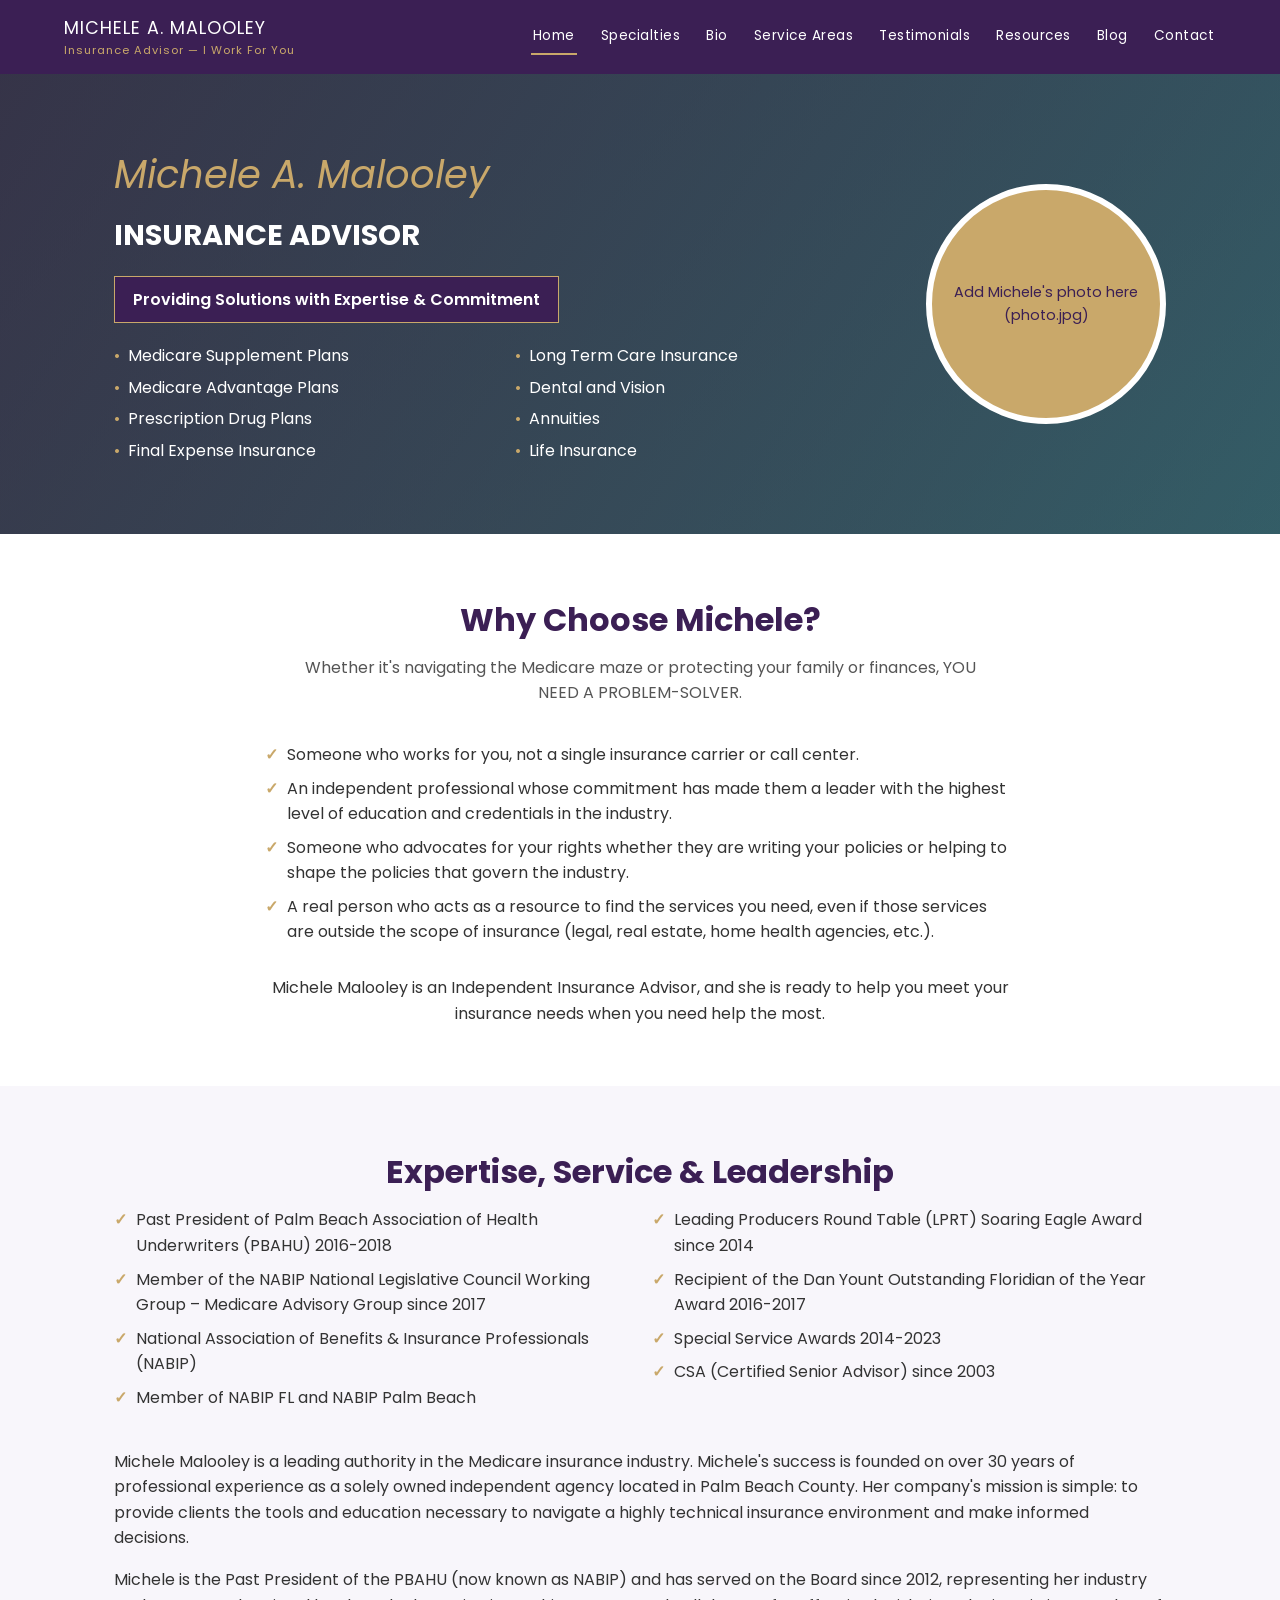
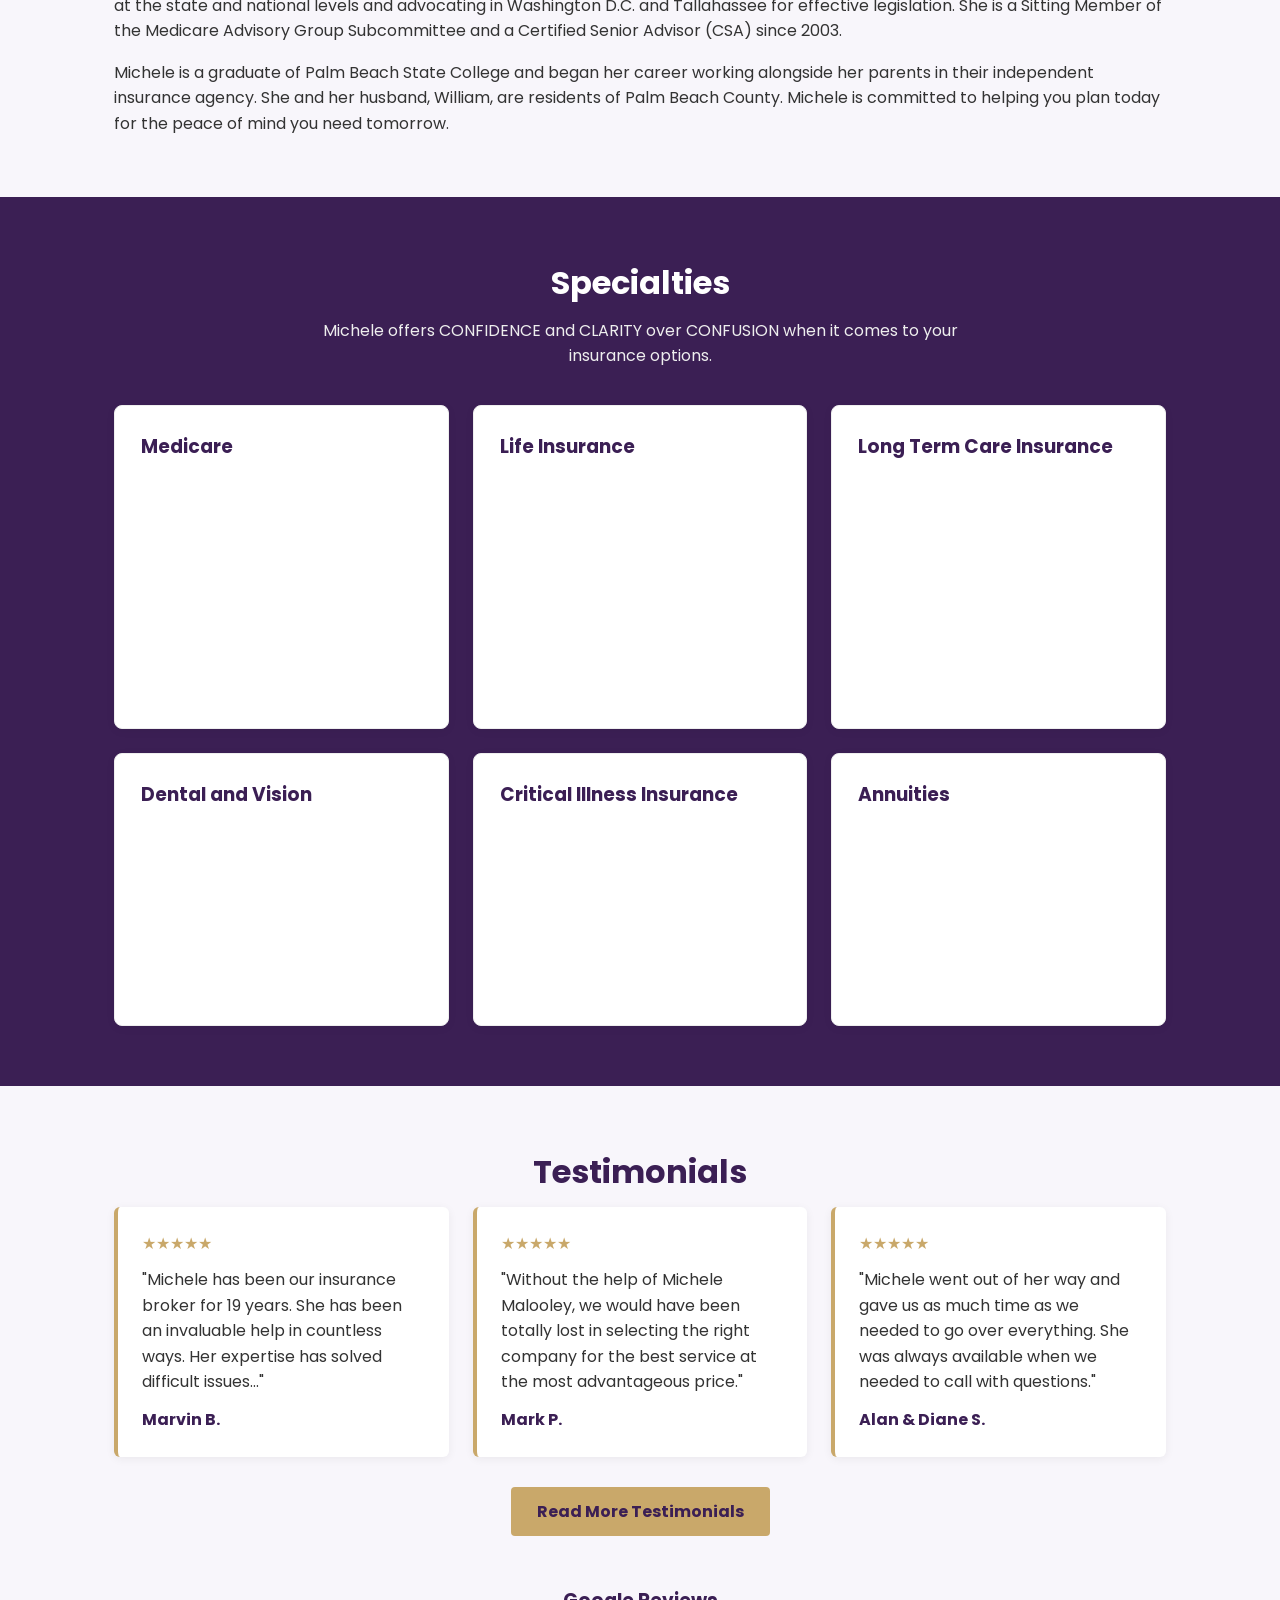
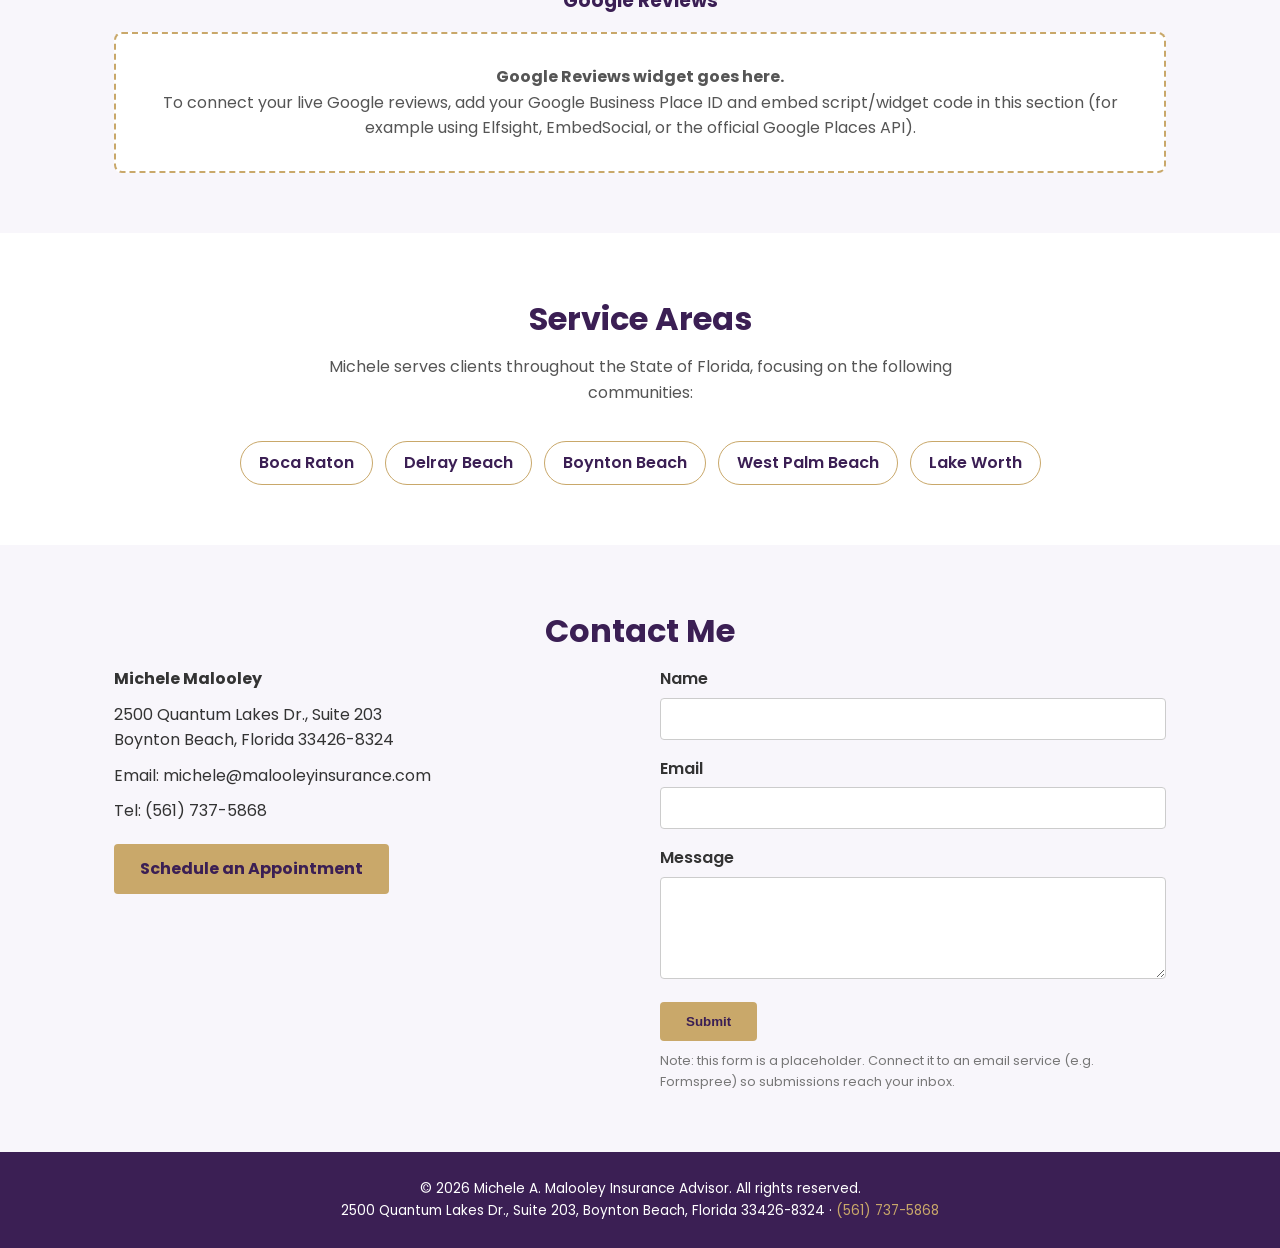
<file: index.html>
<!DOCTYPE html>
<html lang="en">
<head>
<meta charset="UTF-8">
<meta name="viewport" content="width=device-width, initial-scale=1.0">
<title>Michele A. Malooley | Malooley Insurance | Medicare &amp; Insurance Advisor</title>
<meta name="description" content="Michele A. Malooley is an independent insurance advisor in Palm Beach County, Florida specializing in Medicare, life insurance, long term care, dental and vision, and annuities.">
<link rel="preconnect" href="https://fonts.googleapis.com">
<link href="https://fonts.googleapis.com/css2?family=Playfair+Display:ital@1&family=Poppins:wght@400;600;700&display=swap" rel="stylesheet">
<link rel="stylesheet" href="style.css">
</head>
<body>

<header class="site-header">
<div class="nav-wrap">
<a href="index.html" class="logo">MICHELE A. MALOOLEY<span>Insurance Advisor &mdash; I Work For You</span></a>
<button class="nav-toggle" id="navToggle">&#9776;</button>
<nav class="nav-links" id="navLinks">
<a href="index.html" class="active">Home</a>
<a href="index.html#specialties">Specialties</a>
<a href="index.html#bio">Bio</a>
<a href="index.html#service-areas">Service Areas</a>
<a href="testimonials.html">Testimonials</a>
<a href="resources.html">Resources</a>
<a href="blog.html">Blog</a>
<a href="index.html#contact">Contact</a>
</nav>
</div>
</header>

<section class="hero">
<div class="container hero-inner">
<div class="hero-text">
<div class="hero-name">Michele A. Malooley</div>
<div class="hero-title">Insurance Advisor</div>
<div class="hero-tagline">Providing Solutions with Expertise &amp; Commitment</div>
<ul class="hero-list">
<li>Medicare Supplement Plans</li>
<li>Long Term Care Insurance</li>
<li>Medicare Advantage Plans</li>
<li>Dental and Vision</li>
<li>Prescription Drug Plans</li>
<li>Annuities</li>
<li>Final Expense Insurance</li>
<li>Life Insurance</li>
</ul>
</div>
<div class="hero-photo">Add Michele's photo here (photo.jpg)</div>
</div>
</section>

<section id="why-choose">
<div class="container">
<h2 class="section-title">Why Choose Michele?</h2>
<p class="section-sub">Whether it's navigating the Medicare maze or protecting your family or finances, YOU NEED A PROBLEM-SOLVER.</p>
<ul class="list-check" style="max-width:750px;margin:0 auto 30px;">
<li>Someone who works for you, not a single insurance carrier or call center.</li>
<li>An independent professional whose commitment has made them a leader with the highest level of education and credentials in the industry.</li>
<li>Someone who advocates for your rights whether they are writing your policies or helping to shape the policies that govern the industry.</li>
<li>A real person who acts as a resource to find the services you need, even if those services are outside the scope of insurance (legal, real estate, home health agencies, etc.).</li>
</ul>
<p style="text-align:center;max-width:750px;margin:0 auto;">Michele Malooley is an Independent Insurance Advisor, and she is ready to help you meet your insurance needs when you need help the most.</p>
</div>
</section>

<section id="bio" class="bg-light">
<div class="container">
<h2 class="section-title">Expertise, Service &amp; Leadership</h2>
<div class="grid-2" style="margin-bottom:30px;">
<ul class="list-check">
<li>Past President of Palm Beach Association of Health Underwriters (PBAHU) 2016-2018</li>
<li>Member of the NABIP National Legislative Council Working Group &ndash; Medicare Advisory Group since 2017</li>
<li>National Association of Benefits &amp; Insurance Professionals (NABIP)</li>
<li>Member of NABIP FL and NABIP Palm Beach</li>
</ul>
<ul class="list-check">
<li>Leading Producers Round Table (LPRT) Soaring Eagle Award since 2014</li>
<li>Recipient of the Dan Yount Outstanding Floridian of the Year Award 2016-2017</li>
<li>Special Service Awards 2014-2023</li>
<li>CSA (Certified Senior Advisor) since 2003</li>
</ul>
</div>
<p style="margin-bottom:16px;">Michele Malooley is a leading authority in the Medicare insurance industry. Michele's success is founded on over 30 years of professional experience as a solely owned independent agency located in Palm Beach County. Her company's mission is simple: to provide clients the tools and education necessary to navigate a highly technical insurance environment and make informed decisions.</p>
<p style="margin-bottom:16px;">Michele is the Past President of the PBAHU (now known as NABIP) and has served on the Board since 2012, representing her industry at the state and national levels and advocating in Washington D.C. and Tallahassee for effective legislation. She is a Sitting Member of the Medicare Advisory Group Subcommittee and a Certified Senior Advisor (CSA) since 2003.</p>
<p>Michele is a graduate of Palm Beach State College and began her career working alongside her parents in their independent insurance agency. She and her husband, William, are residents of Palm Beach County. Michele is committed to helping you plan today for the peace of mind you need tomorrow.</p>
</div>
</section>
<section id="specialties" class="bg-purple">
<div class="container">
<h2 class="section-title">Specialties</h2>
<p class="section-sub" style="color:#eee;">Michele offers CONFIDENCE and CLARITY over CONFUSION when it comes to your insurance options.</p>
<div class="grid-3">
<div class="card">
<h3>Medicare</h3>
<p>Medicare can be very confusing, as Medicare laws and plans change frequently. Michele provides stress-free, professional, confidential, and easy-to-understand Medicare education and planning at no cost to you. With Michele, you'll have an "Agent for Life."</p>
</div>
<div class="card">
<h3>Life Insurance</h3>
<p>Investing in the right policy now can help ensure your family's financial stability for years to come. Michele can help you choose from term life, whole life, accidental death benefits, universal life, and final expense policies.</p>
</div>
<div class="card">
<h3>Long Term Care Insurance</h3>
<p>If you are diagnosed with a chronic illness or return home from a rehab center, a long-term care policy provides benefits including assisted living support and a significant decrease in expense costs.</p>
</div>
<div class="card">
<h3>Dental and Vision</h3>
<p>With dental and vision policies, you and your family can make convenient appointments, reduce your bills, and access the best specialists in your area.</p>
</div>
<div class="card">
<h3>Critical Illness Insurance</h3>
<p>Becoming seriously ill can have a huge impact on your finances. Critical illness and cancer coverage provide cash benefits to help cover bills and expenses your current health insurance won't pay for.</p>
</div>
<div class="card">
<h3>Annuities</h3>
<p>Michele can help you evaluate annuity options designed to provide steady, reliable income as part of your long-term financial and retirement plan.</p>
</div>
</div>
</div>
</section>

<section id="testimonials-preview" class="bg-light">
<div class="container">
<h2 class="section-title">Testimonials</h2>
<div class="grid-3">
<div class="testimonial-card">
<div class="stars">&#9733;&#9733;&#9733;&#9733;&#9733;</div>
<p>"Michele has been our insurance broker for 19 years. She has been an invaluable help in countless ways. Her expertise has solved difficult issues..."</p>
<div class="name">Marvin B.</div>
</div>
<div class="testimonial-card">
<div class="stars">&#9733;&#9733;&#9733;&#9733;&#9733;</div>
<p>"Without the help of Michele Malooley, we would have been totally lost in selecting the right company for the best service at the most advantageous price."</p>
<div class="name">Mark P.</div>
</div>
<div class="testimonial-card">
<div class="stars">&#9733;&#9733;&#9733;&#9733;&#9733;</div>
<p>"Michele went out of her way and gave us as much time as we needed to go over everything. She was always available when we needed to call with questions."</p>
<div class="name">Alan &amp; Diane S.</div>
</div>
</div>
<p style="text-align:center;margin-top:30px;">
<a href="testimonials.html" class="btn">Read More Testimonials</a>
</p>

<h3 style="text-align:center;color:var(--purple-dark);margin-top:50px;margin-bottom:16px;">Google Reviews</h3>
<div class="google-reviews-widget">
<p><strong>Google Reviews widget goes here.</strong></p>
<p>To connect your live Google reviews, add your Google Business Place ID and embed script/widget code in this section (for example using Elfsight, EmbedSocial, or the official Google Places API).</p>
</div>
</div>
</section>
<section id="service-areas">
<div class="container">
<h2 class="section-title">Service Areas</h2>
<p class="section-sub">Michele serves clients throughout the State of Florida, focusing on the following communities:</p>
<ul class="area-pills">
<li>Boca Raton</li>
<li>Delray Beach</li>
<li>Boynton Beach</li>
<li>West Palm Beach</li>
<li>Lake Worth</li>
</ul>
</div>
</section>

<section id="contact" class="bg-light">
<div class="container">
<h2 class="section-title">Contact Me</h2>
<div class="contact-grid">
<div class="contact-info">
<p><strong>Michele Malooley</strong></p>
<p>2500 Quantum Lakes Dr., Suite 203<br>Boynton Beach, Florida 33426-8324</p>
<p>Email: <a href="mailto:michele@malooleyinsurance.com">michele@malooleyinsurance.com</a></p>
<p>Tel: <a href="tel:+15617375868">(561) 737-5868</a></p>
<p style="margin-top:20px;"><a href="#" class="btn">Schedule an Appointment</a></p>
</div>
<form class="contact-form" onsubmit="return false;">
<div class="form-group">
<label for="name">Name</label>
<input type="text" id="name" name="name">
</div>
<div class="form-group">
<label for="email">Email</label>
<input type="email" id="email" name="email">
</div>
<div class="form-group">
<label for="message">Message</label>
<textarea id="message" name="message" rows="4"></textarea>
</div>
<button type="submit" class="btn">Submit</button>
<p style="font-size:0.8rem;color:#777;margin-top:10px;">Note: this form is a placeholder. Connect it to an email service (e.g. Formspree) so submissions reach your inbox.</p>
</form>
</div>
</div>
</section>

<footer>
<div class="container">
<p>&copy; <span id="year"></span> Michele A. Malooley Insurance Advisor. All rights reserved.</p>
<p>2500 Quantum Lakes Dr., Suite 203, Boynton Beach, Florida 33426-8324 &middot; <a href="tel:+15617375868">(561) 737-5868</a></p>
</div>
</footer>

<script src="script.js"></script>
</body>
</html>
</file>
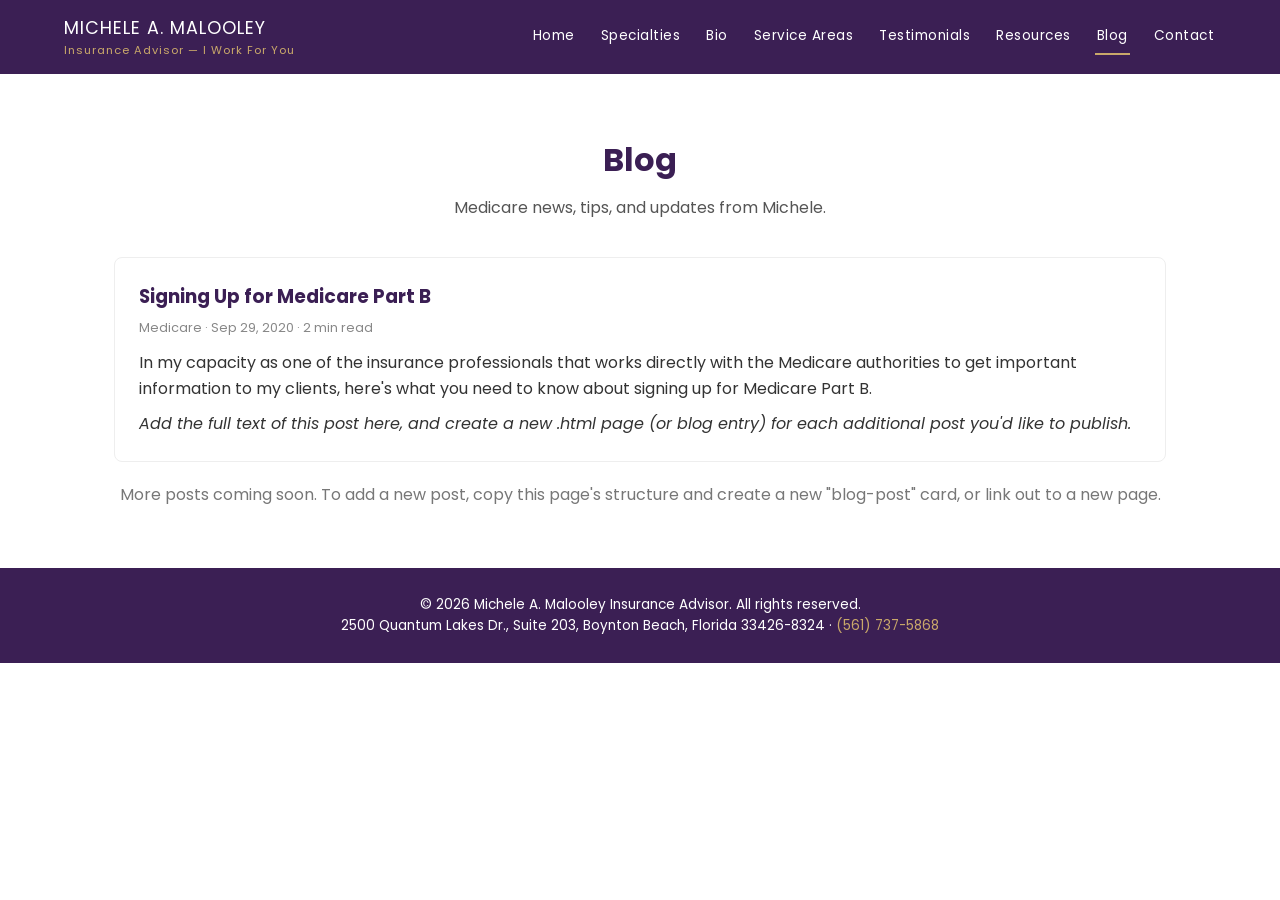
<file: blog.html>
<!DOCTYPE html>
<html lang="en">
<head>
<meta charset="UTF-8">
<meta name="viewport" content="width=device-width, initial-scale=1.0">
<title>Blog | Michele A. Malooley Insurance Advisor</title>
<link rel="preconnect" href="https://fonts.googleapis.com">
<link href="https://fonts.googleapis.com/css2?family=Playfair+Display:ital@1&family=Poppins:wght@400;600;700&display=swap" rel="stylesheet">
<link rel="stylesheet" href="style.css">
</head>
<body>

<header class="site-header">
<div class="nav-wrap">
<a href="index.html" class="logo">MICHELE A. MALOOLEY<span>Insurance Advisor &mdash; I Work For You</span></a>
<button class="nav-toggle" id="navToggle">&#9776;</button>
<nav class="nav-links" id="navLinks">
<a href="index.html">Home</a>
<a href="index.html#specialties">Specialties</a>
<a href="index.html#bio">Bio</a>
<a href="index.html#service-areas">Service Areas</a>
<a href="testimonials.html">Testimonials</a>
<a href="resources.html">Resources</a>
<a href="blog.html" class="active">Blog</a>
<a href="index.html#contact">Contact</a>
</nav>
</div>
</header>

<section>
<div class="container">
<h1 class="section-title">Blog</h1>
<p class="section-sub">Medicare news, tips, and updates from Michele.</p>

<div class="blog-post">
<h3>Signing Up for Medicare Part B</h3>
<div class="blog-meta">Medicare &middot; Sep 29, 2020 &middot; 2 min read</div>
<p>In my capacity as one of the insurance professionals that works directly with the Medicare authorities to get important information to my clients, here's what you need to know about signing up for Medicare Part B.</p>
<p style="margin-top:10px;"><em>Add the full text of this post here, and create a new .html page (or blog entry) for each additional post you'd like to publish.</em></p>
</div>

<p style="text-align:center;color:#777;">More posts coming soon. To add a new post, copy this page's structure and create a new "blog-post" card, or link out to a new page.</p>
</div>
</section>

<footer>
<div class="container">
<p>&copy; <span id="year"></span> Michele A. Malooley Insurance Advisor. All rights reserved.</p>
<p>2500 Quantum Lakes Dr., Suite 203, Boynton Beach, Florida 33426-8324 &middot; <a href="tel:+15617375868">(561) 737-5868</a></p>
</div>
</footer>

<script src="script.js"></script>
</body>
</html>
</file>
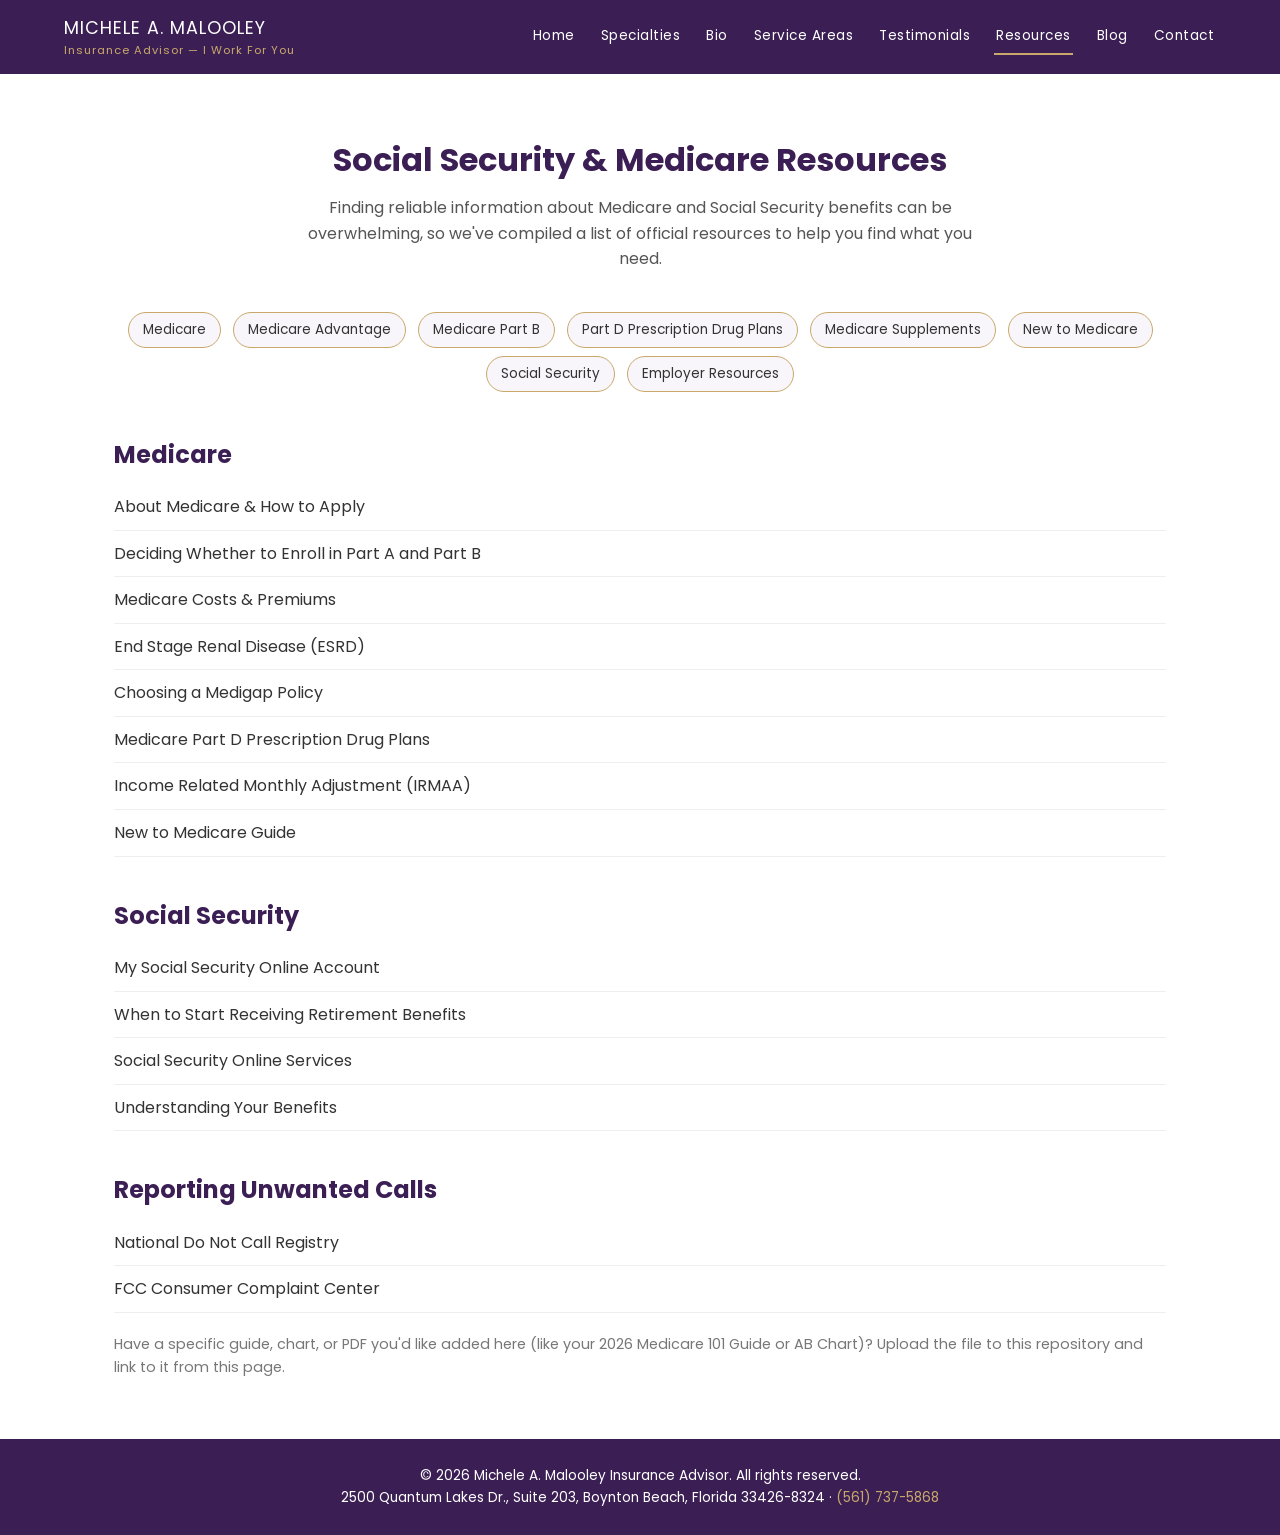
<file: resources.html>
<!DOCTYPE html>
<html lang="en">
<head>
<meta charset="UTF-8">
<meta name="viewport" content="width=device-width, initial-scale=1.0">
<title>Resources | Michele A. Malooley Insurance Advisor</title>
<link rel="preconnect" href="https://fonts.googleapis.com">
<link href="https://fonts.googleapis.com/css2?family=Playfair+Display:ital@1&family=Poppins:wght@400;600;700&display=swap" rel="stylesheet">
<link rel="stylesheet" href="style.css">
</head>
<body>

<header class="site-header">
<div class="nav-wrap">
<a href="index.html" class="logo">MICHELE A. MALOOLEY<span>Insurance Advisor &mdash; I Work For You</span></a>
<button class="nav-toggle" id="navToggle">&#9776;</button>
<nav class="nav-links" id="navLinks">
<a href="index.html">Home</a>
<a href="index.html#specialties">Specialties</a>
<a href="index.html#bio">Bio</a>
<a href="index.html#service-areas">Service Areas</a>
<a href="testimonials.html">Testimonials</a>
<a href="resources.html" class="active">Resources</a>
<a href="blog.html">Blog</a>
<a href="index.html#contact">Contact</a>
</nav>
</div>
</header>

<section>
<div class="container">
<h1 class="section-title">Social Security &amp; Medicare Resources</h1>
<p class="section-sub">Finding reliable information about Medicare and Social Security benefits can be overwhelming, so we've compiled a list of official resources to help you find what you need.</p>

<div style="text-align:center;margin-bottom:40px;">
<span class="resource-category">Medicare</span>
<span class="resource-category">Medicare Advantage</span>
<span class="resource-category">Medicare Part B</span>
<span class="resource-category">Part D Prescription Drug Plans</span>
<span class="resource-category">Medicare Supplements</span>
<span class="resource-category">New to Medicare</span>
<span class="resource-category">Social Security</span>
<span class="resource-category">Employer Resources</span>
</div>

<h2 style="color:var(--purple-dark);margin-bottom:10px;">Medicare</h2>
<ul class="resource-list" style="margin-bottom:40px;">
<li><a href="https://www.medicare.gov/basics/get-started-with-medicare" target="_blank" rel="noopener">About Medicare &amp; How to Apply</a></li>
<li><a href="https://www.medicare.gov/basics/get-started-with-medicare/medicare-basics/parts-of-medicare" target="_blank" rel="noopener">Deciding Whether to Enroll in Part A and Part B</a></li>
<li><a href="https://www.medicare.gov/basics/costs/medicare-costs" target="_blank" rel="noopener">Medicare Costs &amp; Premiums</a></li>
<li><a href="https://www.medicare.gov/basics/end-stage-renal-disease" target="_blank" rel="noopener">End Stage Renal Disease (ESRD)</a></li>
<li><a href="https://www.medicare.gov/basics/choosing-a-medigap-policy" target="_blank" rel="noopener">Choosing a Medigap Policy</a></li>
<li><a href="https://www.medicare.gov/drug-coverage-part-d" target="_blank" rel="noopener">Medicare Part D Prescription Drug Plans</a></li>
<li><a href="https://www.medicare.gov/basics/costs/medicare-costs/avoid-irmaa" target="_blank" rel="noopener">Income Related Monthly Adjustment (IRMAA)</a></li>
<li><a href="https://www.medicare.gov/basics/get-started-with-medicare/sign-up/new-to-medicare" target="_blank" rel="noopener">New to Medicare Guide</a></li>
</ul>

<h2 style="color:var(--purple-dark);margin-bottom:10px;">Social Security</h2>
<ul class="resource-list" style="margin-bottom:40px;">
<li><a href="https://www.ssa.gov/myaccount/" target="_blank" rel="noopener">My Social Security Online Account</a></li>
<li><a href="https://www.ssa.gov/benefits/retirement/" target="_blank" rel="noopener">When to Start Receiving Retirement Benefits</a></li>
<li><a href="https://www.ssa.gov/onlineservices/" target="_blank" rel="noopener">Social Security Online Services</a></li>
<li><a href="https://www.ssa.gov/benefits/retirement/planner/agereduction.html" target="_blank" rel="noopener">Understanding Your Benefits</a></li>
</ul>

<h2 style="color:var(--purple-dark);margin-bottom:10px;">Reporting Unwanted Calls</h2>
<ul class="resource-list" style="margin-bottom:20px;">
<li><a href="https://www.donotcall.gov/" target="_blank" rel="noopener">National Do Not Call Registry</a></li>
<li><a href="https://consumercomplaints.fcc.gov/hc/en-us" target="_blank" rel="noopener">FCC Consumer Complaint Center</a></li>
</ul>

<p style="color:#777;font-size:0.9rem;">Have a specific guide, chart, or PDF you'd like added here (like your 2026 Medicare 101 Guide or AB Chart)? Upload the file to this repository and link to it from this page.</p>
</div>
</section>

<footer>
<div class="container">
<p>&copy; <span id="year"></span> Michele A. Malooley Insurance Advisor. All rights reserved.</p>
<p>2500 Quantum Lakes Dr., Suite 203, Boynton Beach, Florida 33426-8324 &middot; <a href="tel:+15617375868">(561) 737-5868</a></p>
</div>
</footer>

<script src="script.js"></script>
</body>
</html>
</file>
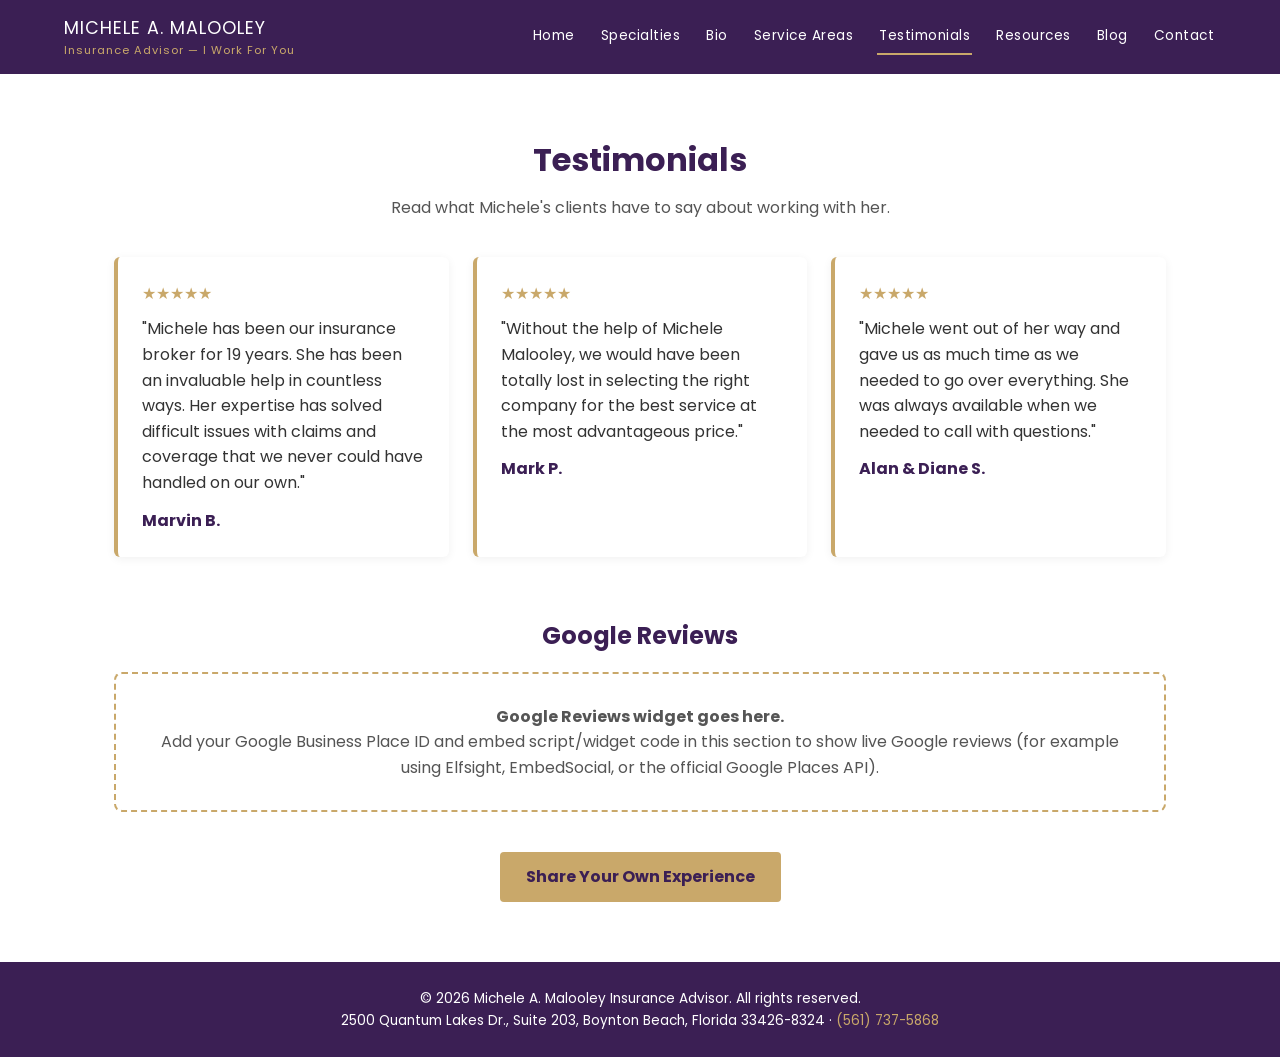
<file: testimonials.html>
<!DOCTYPE html>
<html lang="en">
<head>
<meta charset="UTF-8">
<meta name="viewport" content="width=device-width, initial-scale=1.0">
<title>Testimonials | Michele A. Malooley Insurance Advisor</title>
<link rel="preconnect" href="https://fonts.googleapis.com">
<link href="https://fonts.googleapis.com/css2?family=Playfair+Display:ital@1&family=Poppins:wght@400;600;700&display=swap" rel="stylesheet">
<link rel="stylesheet" href="style.css">
</head>
<body>

<header class="site-header">
<div class="nav-wrap">
<a href="index.html" class="logo">MICHELE A. MALOOLEY<span>Insurance Advisor &mdash; I Work For You</span></a>
<button class="nav-toggle" id="navToggle">&#9776;</button>
<nav class="nav-links" id="navLinks">
<a href="index.html">Home</a>
<a href="index.html#specialties">Specialties</a>
<a href="index.html#bio">Bio</a>
<a href="index.html#service-areas">Service Areas</a>
<a href="testimonials.html" class="active">Testimonials</a>
<a href="resources.html">Resources</a>
<a href="blog.html">Blog</a>
<a href="index.html#contact">Contact</a>
</nav>
</div>
</header>

<section>
<div class="container">
<h1 class="section-title">Testimonials</h1>
<p class="section-sub">Read what Michele's clients have to say about working with her.</p>

<div class="grid-3">
<div class="testimonial-card">
<div class="stars">&#9733;&#9733;&#9733;&#9733;&#9733;</div>
<p>"Michele has been our insurance broker for 19 years. She has been an invaluable help in countless ways. Her expertise has solved difficult issues with claims and coverage that we never could have handled on our own."</p>
<div class="name">Marvin B.</div>
</div>
<div class="testimonial-card">
<div class="stars">&#9733;&#9733;&#9733;&#9733;&#9733;</div>
<p>"Without the help of Michele Malooley, we would have been totally lost in selecting the right company for the best service at the most advantageous price."</p>
<div class="name">Mark P.</div>
</div>
<div class="testimonial-card">
<div class="stars">&#9733;&#9733;&#9733;&#9733;&#9733;</div>
<p>"Michele went out of her way and gave us as much time as we needed to go over everything. She was always available when we needed to call with questions."</p>
<div class="name">Alan &amp; Diane S.</div>
</div>
</div>

<h2 style="text-align:center;color:var(--purple-dark);margin-top:60px;margin-bottom:16px;">Google Reviews</h2>
<div class="google-reviews-widget">
<p><strong>Google Reviews widget goes here.</strong></p>
<p>Add your Google Business Place ID and embed script/widget code in this section to show live Google reviews (for example using Elfsight, EmbedSocial, or the official Google Places API).</p>
</div>

<p style="text-align:center;margin-top:40px;">
<a href="index.html#contact" class="btn">Share Your Own Experience</a>
</p>
</div>
</section>

<footer>
<div class="container">
<p>&copy; <span id="year"></span> Michele A. Malooley Insurance Advisor. All rights reserved.</p>
<p>2500 Quantum Lakes Dr., Suite 203, Boynton Beach, Florida 33426-8324 &middot; <a href="tel:+15617375868">(561) 737-5868</a></p>
</div>
</footer>

<script src="script.js"></script>
</body>
</html>
</file>
<file: style.css>
:root {
  --purple-dark: #3b1f54;
  --purple: #5a3b7a;
  --gold: #c9a86a;
  --text-dark: #333333;
  --bg-light: #f8f6fb;
  --white: #ffffff;
}

* { box-sizing: border-box; margin: 0; padding: 0; }

body {
  font-family: 'Poppins', Arial, sans-serif;
  color: var(--text-dark);
  line-height: 1.6;
  background: var(--white);
}

a { text-decoration: none; color: inherit; }
ul { list-style: none; }
img { max-width: 100%; display: block; }

.container {
  max-width: 1100px;
  margin: 0 auto;
  padding: 0 24px;
}

/* Header */
.site-header {
  background: var(--purple-dark);
  position: sticky;
  top: 0;
  z-index: 100;
}

.nav-wrap {
  display: flex;
  align-items: center;
  justify-content: space-between;
  padding: 14px 24px;
  max-width: 1200px;
  margin: 0 auto;
}

.logo {
  color: var(--white);
  font-size: 1.1rem;
  letter-spacing: 1px;
}
.logo span { display: block; font-size: 0.7rem; color: var(--gold); }

.nav-links {
  display: flex;
  gap: 22px;
  flex-wrap: wrap;
}
.nav-links a {
  color: var(--white);
  font-size: 0.85rem;
  letter-spacing: 0.5px;
  padding: 6px 2px;
  border-bottom: 2px solid transparent;
}
.nav-links a:hover, .nav-links a.active { border-color: var(--gold); }

.nav-toggle { display: none; background: none; border: none; color: var(--white); font-size: 1.6rem; cursor: pointer; }

/* Hero */
.hero {
  background: linear-gradient(135deg, rgba(59,31,84,0.55), rgba(90,59,122,0.35)), linear-gradient(120deg, #2f4d3a, #1f6f5c);
  color: var(--white);
  padding: 70px 0;
}
.hero-inner {
  display: flex;
  align-items: center;
  gap: 40px;
  flex-wrap: wrap;
}
.hero-text { flex: 1 1 420px; }
.hero-photo {
  flex: 0 0 240px;
  width: 240px;
  height: 240px;
  border-radius: 50%;
  background: var(--gold);
  display: flex;
  align-items: center;
  justify-content: center;
  color: var(--purple-dark);
  font-size: 0.9rem;
  text-align: center;
  border: 6px solid var(--white);
  overflow: hidden;
}
.hero-photo img { width: 100%; height: 100%; object-fit: cover; }
.hero-name { font-size: 2.4rem; font-style: italic; color: var(--gold); margin-bottom: 6px; }
.hero-title { font-size: 1.8rem; font-weight: 700; text-transform: uppercase; margin-bottom: 18px; }
.hero-tagline {
  display: inline-block;
  background: var(--purple-dark);
  border: 1px solid var(--gold);
  padding: 10px 18px;
  font-weight: 600;
  margin-bottom: 20px;
}
.hero-list {
  display: grid;
  grid-template-columns: 1fr 1fr;
  gap: 6px 30px;
}
.hero-list li::before { content: "\2022"; color: var(--gold); margin-right: 8px; }

/* Sections */
section { padding: 60px 0; }
.section-title {
  font-size: 2rem;
  color: var(--purple-dark);
  text-align: center;
  margin-bottom: 10px;
}
.section-sub {
  text-align: center;
  max-width: 700px;
  margin: 0 auto 36px;
  color: #555;
}
.bg-light { background: var(--bg-light); }
.bg-purple { background: var(--purple-dark); color: var(--white); }
.bg-purple .section-title { color: var(--white); }

.grid-3 { display: grid; grid-template-columns: repeat(3, 1fr); gap: 24px; }
.grid-2 { display: grid; grid-template-columns: 1fr 1fr; gap: 24px; }

.card {
  background: var(--white);
  border: 1px solid #eee;
  border-radius: 8px;
  padding: 26px;
  box-shadow: 0 2px 10px rgba(0,0,0,0.05);
}
.card h3 { color: var(--purple-dark); margin-bottom: 10px; }

.btn {
  display: inline-block;
  background: var(--gold);
  color: var(--purple-dark);
  font-weight: 700;
  padding: 12px 26px;
  border-radius: 4px;
  border: none;
  cursor: pointer;
}
.btn:hover { background: #b7955a; }
.btn-outline {
  display: inline-block;
  border: 2px solid var(--white);
  color: var(--white);
  padding: 10px 24px;
  border-radius: 4px;
}

.list-check li { margin-bottom: 8px; padding-left: 22px; position: relative; }
.list-check li::before { content: "\2713"; color: var(--gold); position: absolute; left: 0; font-weight: 700; }

/* Testimonials */
.testimonial-card {
  background: var(--white);
  border-left: 4px solid var(--gold);
  padding: 24px;
  border-radius: 6px;
  box-shadow: 0 2px 10px rgba(0,0,0,0.06);
}
.testimonial-card .stars { color: var(--gold); margin-bottom: 10px; }
.testimonial-card .name { font-weight: 700; color: var(--purple-dark); margin-top: 12px; }

/* Google reviews widget placeholder */
.google-reviews-widget {
  background: var(--white);
  border: 2px dashed var(--gold);
  border-radius: 8px;
  padding: 30px;
  text-align: center;
  color: #555;
}

/* Service areas */
.area-pills { display: flex; flex-wrap: wrap; gap: 12px; justify-content: center; }
.area-pills li {
  background: var(--white);
  border: 1px solid var(--gold);
  color: var(--purple-dark);
  padding: 8px 18px;
  border-radius: 30px;
  font-weight: 600;
}

/* Contact */
.contact-grid { display: grid; grid-template-columns: 1fr 1fr; gap: 40px; }
.contact-info p { margin-bottom: 10px; }
.form-group { margin-bottom: 16px; }
.form-group label { display: block; margin-bottom: 6px; font-weight: 600; }
.form-group input, .form-group textarea {
  width: 100%;
  padding: 10px 12px;
  border: 1px solid #ccc;
  border-radius: 4px;
  font-family: inherit;
}

/* Footer */
footer {
  background: var(--purple-dark);
  color: var(--white);
  text-align: center;
  padding: 26px 0;
  font-size: 0.85rem;
}
footer a { color: var(--gold); }

/* Resources & Blog */
.resource-category {
  display: inline-block;
  background: var(--bg-light);
  border: 1px solid var(--gold);
  padding: 6px 14px;
  border-radius: 20px;
  margin: 4px;
  font-size: 0.85rem;
}
.resource-list li {
  padding: 10px 0;
  border-bottom: 1px solid #eee;
}
.blog-post {
  background: var(--white);
  border: 1px solid #eee;
  border-radius: 8px;
  padding: 24px;
  margin-bottom: 20px;
}
.blog-post h3 { color: var(--purple-dark); }
.blog-meta { color: #888; font-size: 0.8rem; margin: 6px 0 12px; }

/* Responsive */
@media (max-width: 800px) {
  .nav-links {
    display: none;
    flex-direction: column;
    background: var(--purple-dark);
    position: absolute;
    top: 100%;
    left: 0;
    right: 0;
    padding: 16px 24px;
  }
  .nav-links.open { display: flex; }
  .nav-toggle { display: block; }
  .grid-3 { grid-template-columns: 1fr; }
  .grid-2 { grid-template-columns: 1fr; }
  .contact-grid { grid-template-columns: 1fr; }
  .hero-inner { flex-direction: column; text-align: center; }
  .hero-list { grid-template-columns: 1fr; text-align: left; }
}
</file>
